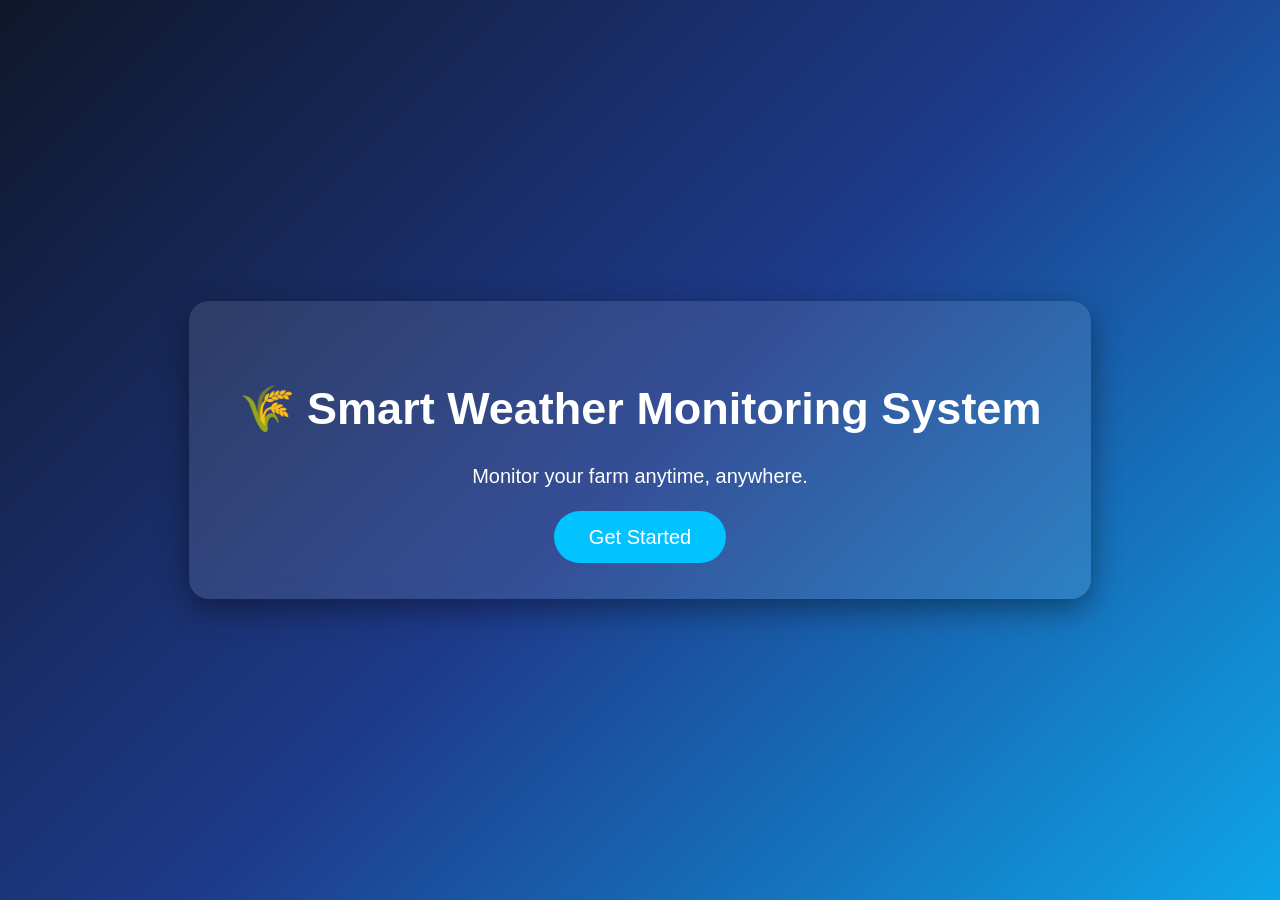
<file: project/templates/welcome.html>
<!DOCTYPE html>
<html>

<head>

    <title>Smart Weather Monitoring</title>

    <style>

        body{

            margin:0;

            padding:0;

            background:linear-gradient(
                135deg,
                #0f172a,
                #1e3a8a,
                #0ea5e9
            );

            height:100vh;

            display:flex;

            justify-content:center;

            align-items:center;

            font-family:Arial;
        }

        .box{

            text-align:center;

            color:white;

            background:rgba(255,255,255,0.1);

            padding:50px;

            border-radius:20px;

            backdrop-filter:blur(10px);

            box-shadow:0 10px 30px rgba(0,0,0,0.4);
        }

        h1{

            font-size:45px;
        }

        p{

            font-size:20px;
        }

        .btn{

            margin-top:30px;

            padding:15px 35px;

            font-size:20px;

            border:none;

            border-radius:30px;

            background:#00c3ff;

            color:white;

            cursor:pointer;

            text-decoration:none;
        }

        .btn:hover{

            background:#0099cc;
        }

    </style>

</head>

<body>

<div class="box">

<h1>
🌾 Smart Weather Monitoring System
</h1>

<p>

Monitor your farm anytime,
anywhere.

</p>

<br>

<a href="/register"
class="btn">

Get Started

</a>

</div>

</body>

</html>
</file>
